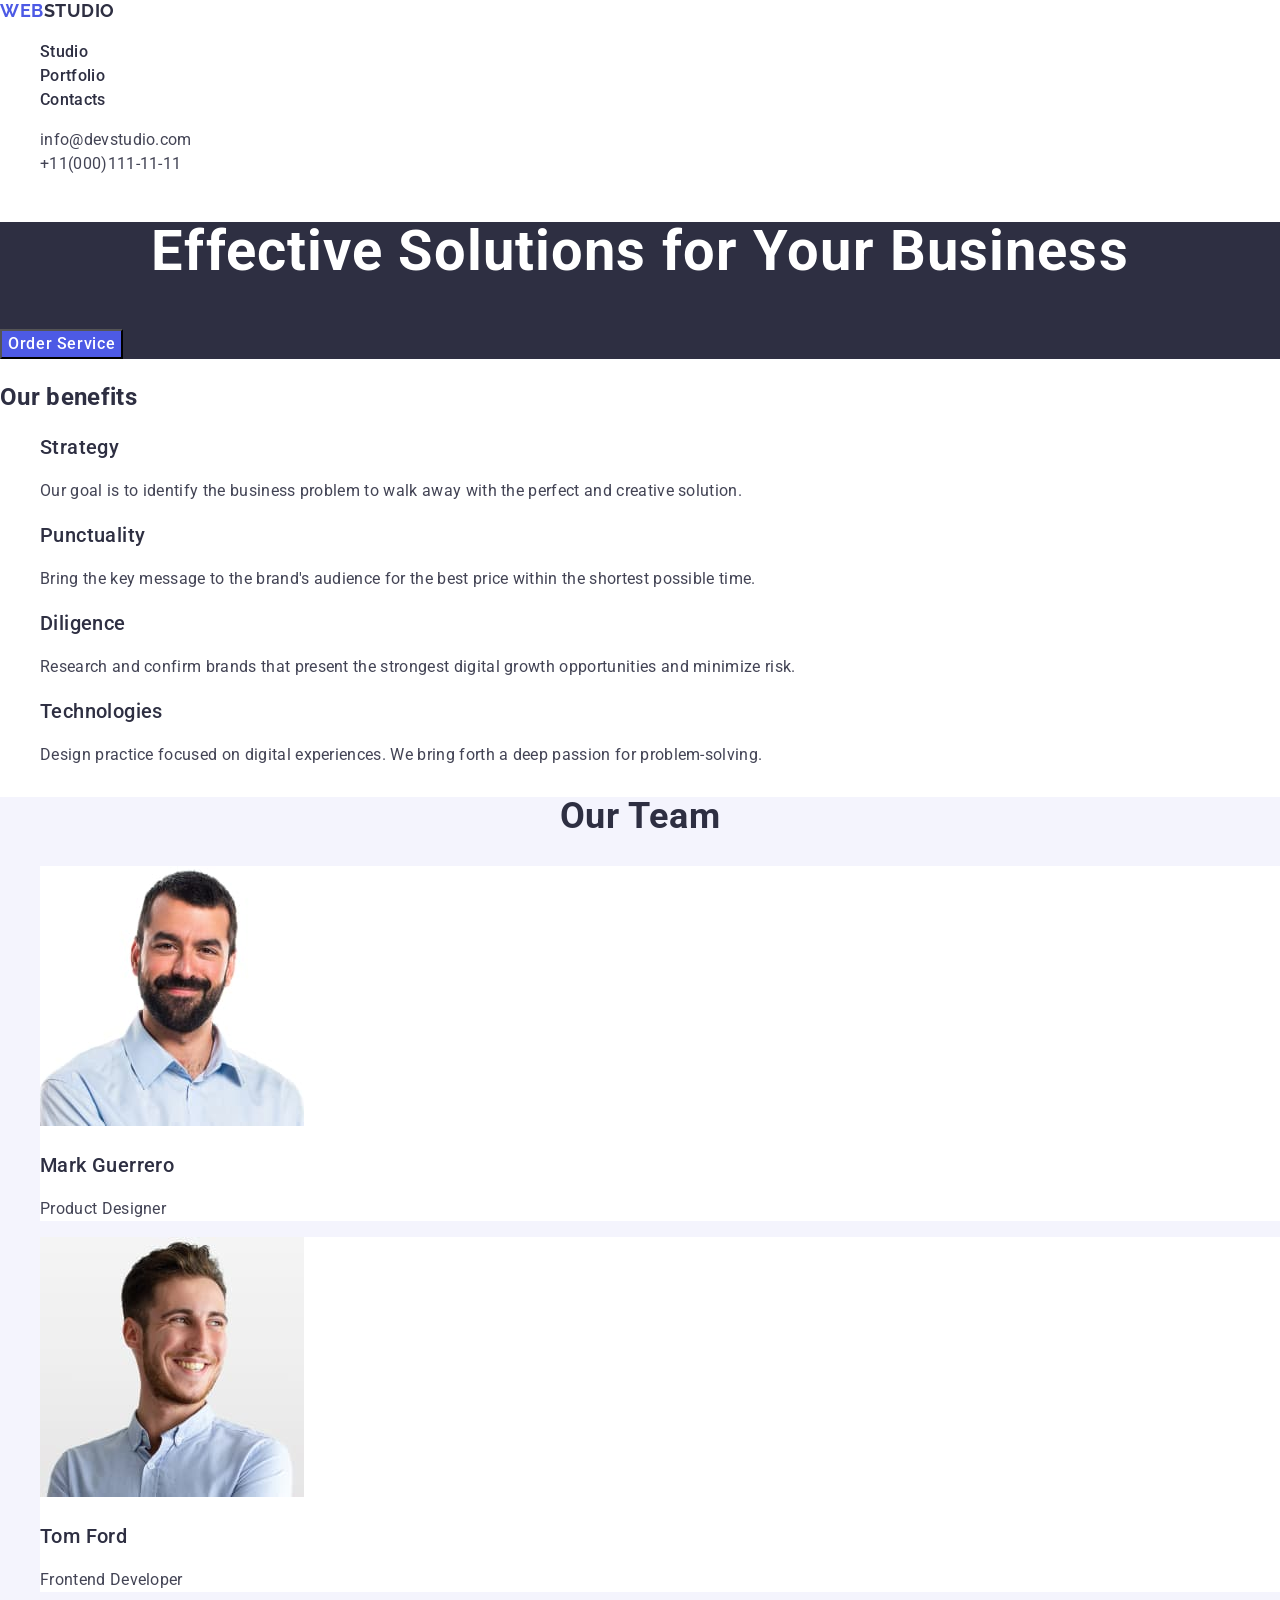
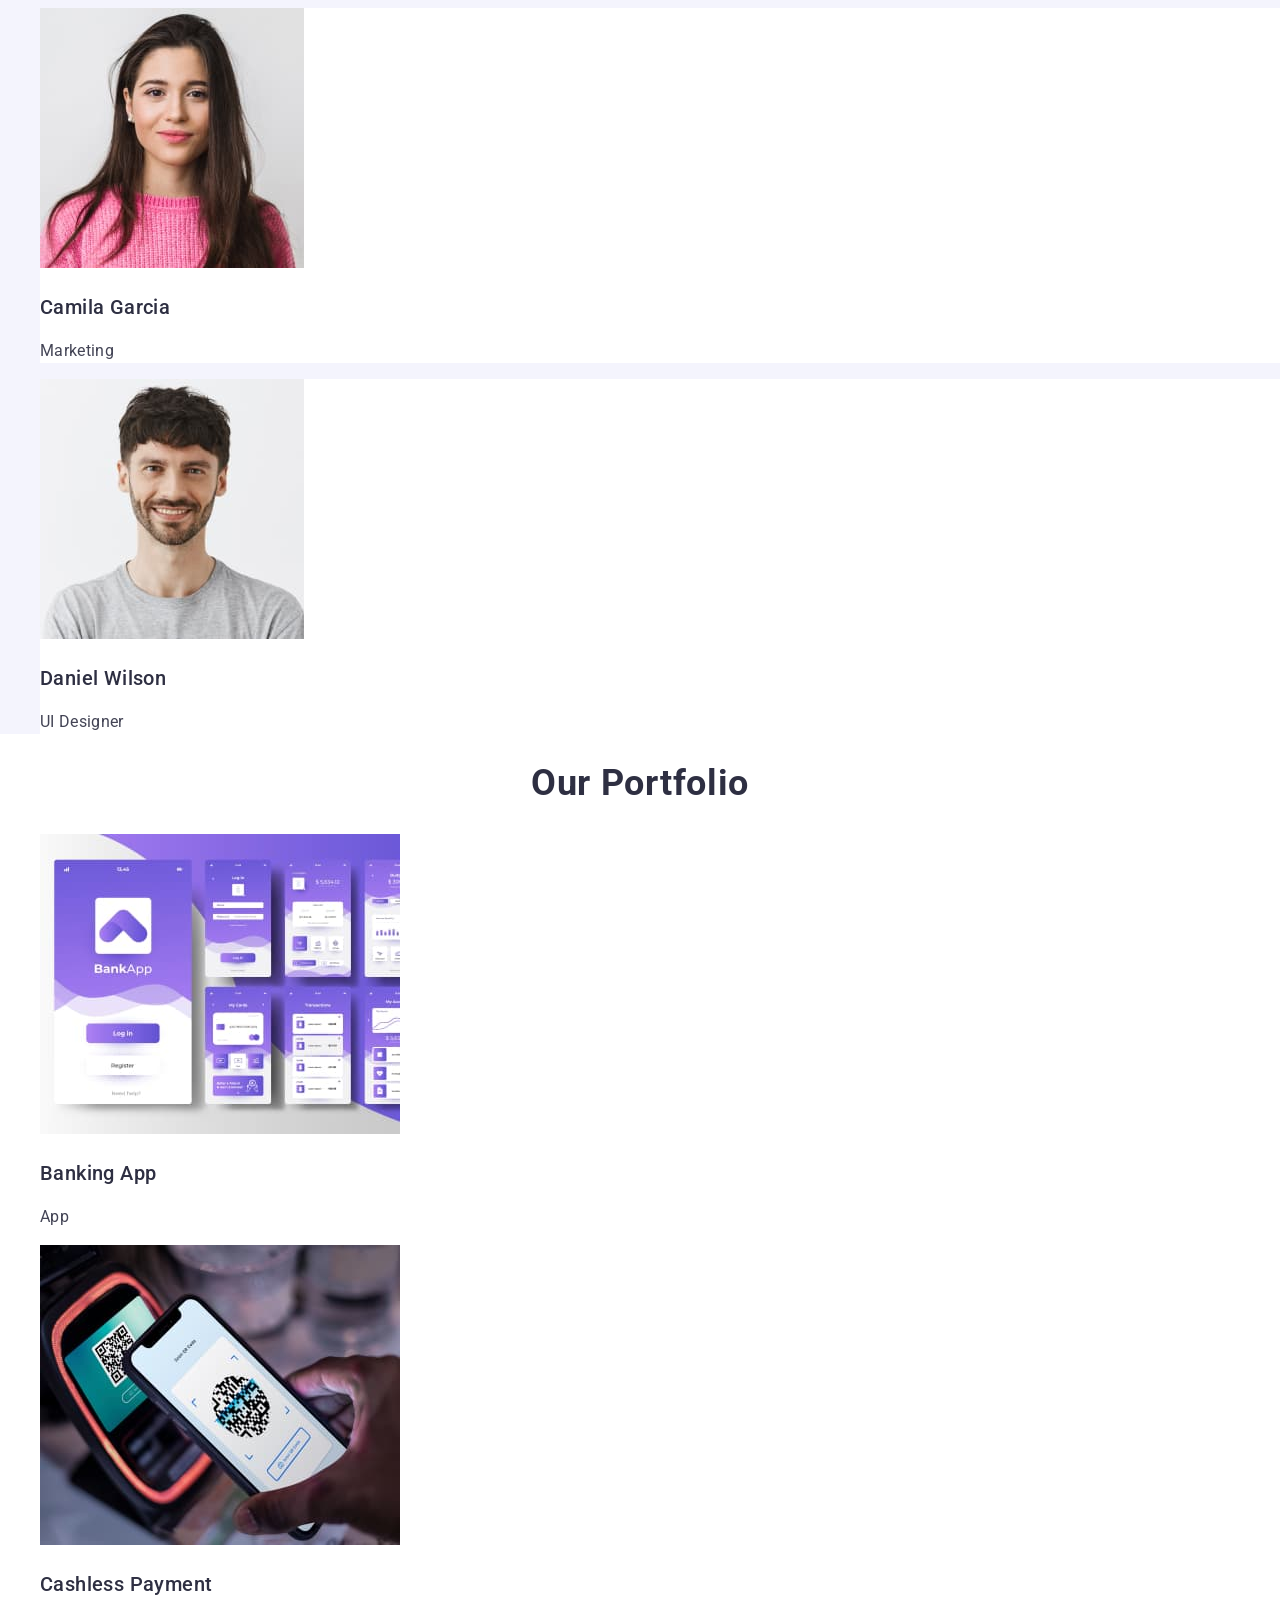
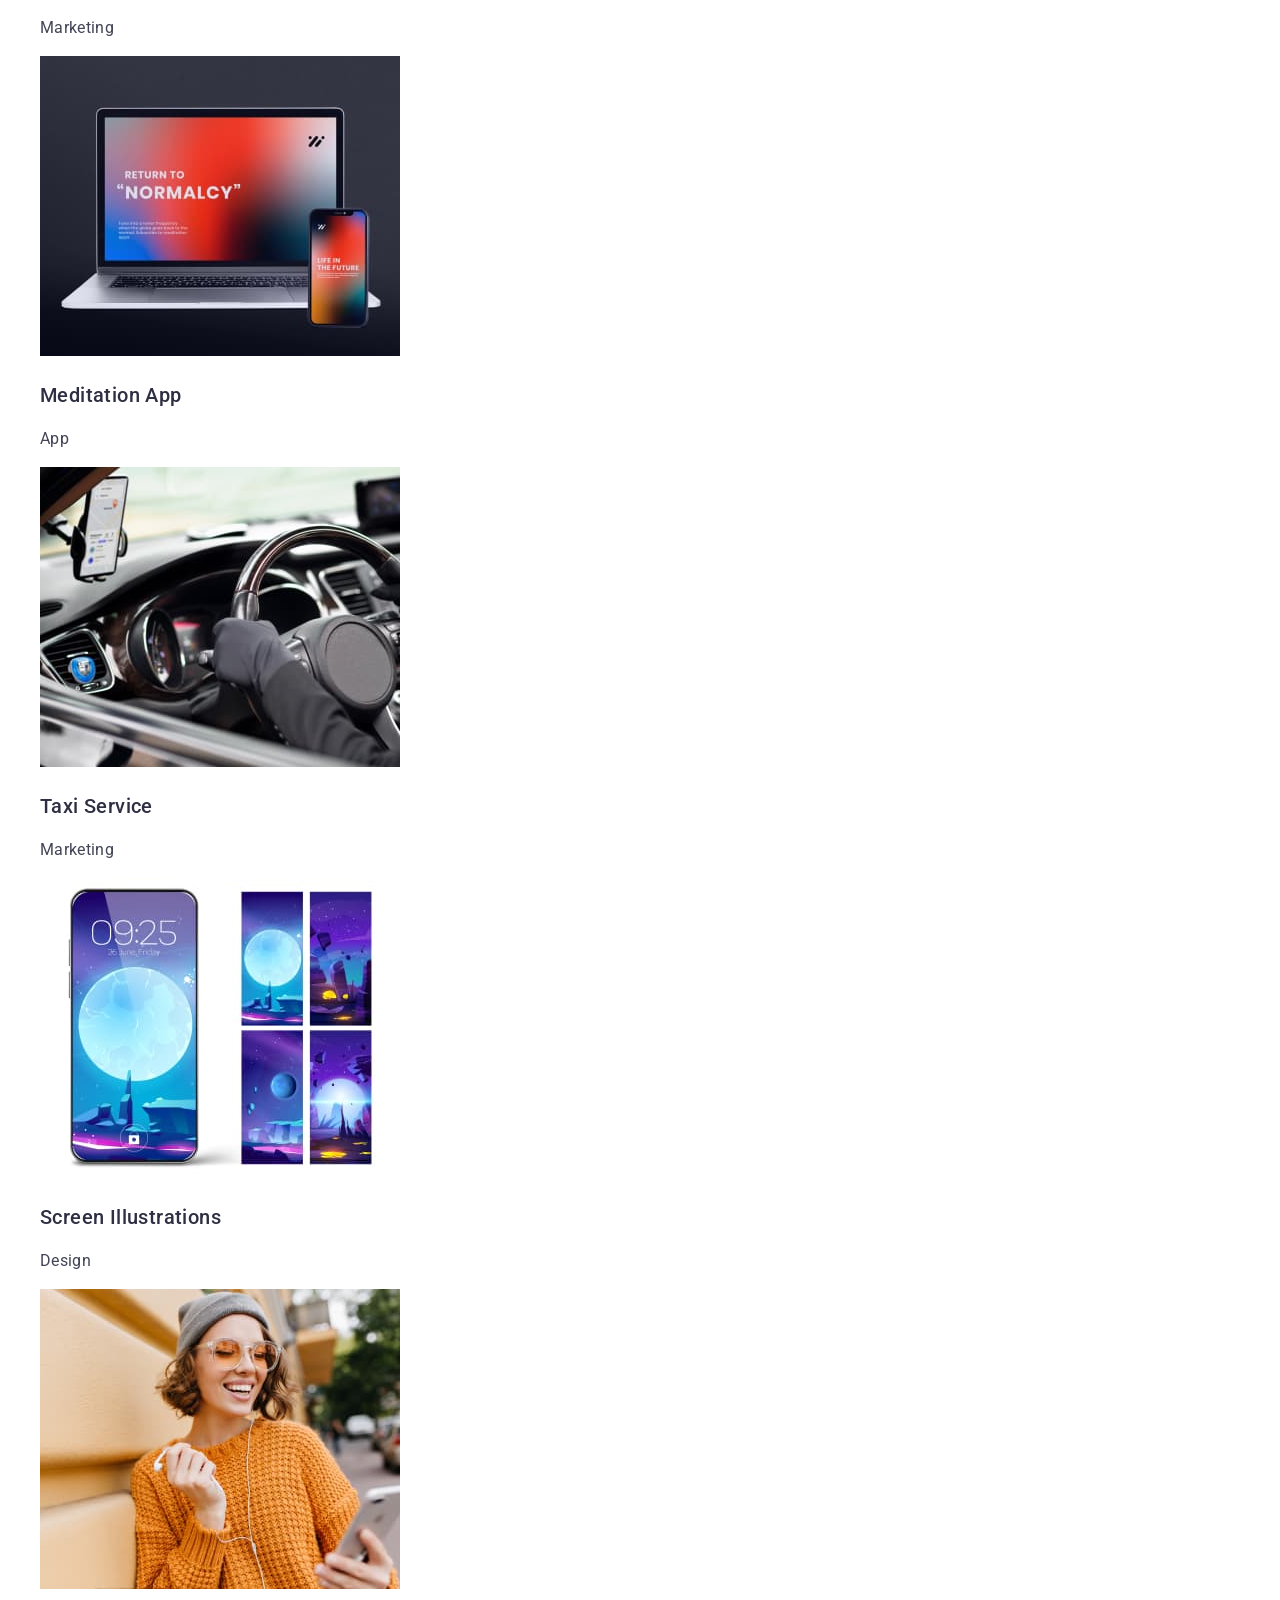
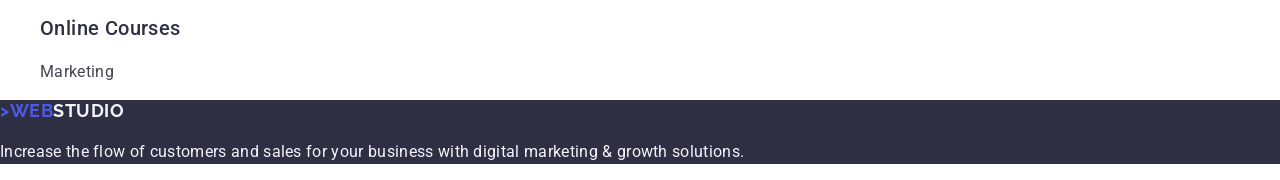
<file: index.html>
<!DOCTYPE html>
<html lang="en">
<head>
    <meta charset="UTF-8">
    <meta http-equiv="X-UA-Compatible" content="IE=edge">
    <meta name="viewport" content="width=device-width, initial-scale=1.0">
    <title>Web Studio</title>
    <link rel="preconnect" href="https://fonts.googleapis.com">
    <link rel="preconnect" href="https://fonts.gstatic.com" crossorigin>
    <link href="https://fonts.googleapis.com/css2?family=Raleway:wght@700&family=Roboto:wght@400;500;700&display=swap"
        rel="stylesheet">
    <link rel="stylesheet" href="https://cdnjs.cloudflare.com/ajax/libs/modern-normalize/2.0.0/modern-normalize.min.css">
    <link rel="stylesheet" href="./css/styles.css">
</head>

<body>
    <header class="page-header">
       <nav class="page-nav">
        <a class="logo" href="./index.html">WEB<span class="accent-logo">Studio</span></a>
        <ul class="menu">
            <li class="menu-item">
                <a class="menu-link" href="./index.html">Studio</a>
            </li>
            <li class="menu-item">
                <a class="menu-link" href="">Portfolio</a>
            </li>
            <li class="menu-item">
                <a class="menu-link" href="">Contacts</a>
            </li>
        </ul>
       </nav>
       <address class="contacts">
       <ul class="contacts-list">
        <li>
           <a href="mailto:info@devstudio.com" class="contacts-link">info@devstudio.com</a> 
        </li>
        <li>
            <a href="tel:+110001111111" class="contacts-link">+11(000)111-11-11</a>
        </li>
       </ul>
       </address>
    </header>
    <main>
        <!--================hero section============== -->
        <section class="hero">
           <h1 class="hero-title">Effective Solutions for Your Business</h1>
           <button type="button" class="hero-button">Order Service</button>
        </section>
        <!-- ================benefits================= -->
        <section class="section">
            <h2 class="section-title-benefits">Our benefits</h2>
            <ul class="benefits-list">
                <li>
                    <h3 class="title">Strategy</h3>
                    <p class="text">Our goal is to identify the business problem to walk away with the perfect and creative solution.</p>
                </li>
                <li>
                    <h3 class="title">Punctuality</h3>
                    <p class="text">Bring the key message to the brand's audience for the best price within the shortest possible time.</p>
                </li>
                <li>
                    <h3 class="title">Diligence</h3>
                    <p class="text">Research and confirm brands that present the strongest digital growth opportunities and minimize risk.</p>
                </li>
                <li>
                    <h3 class="title">Technologies</h3>
                    <p class="text">Design practice focused on digital experiences. We bring forth a deep passion for problem-solving.</p>
                </li>
            </ul>
        </section>
            <!-- ==============Our team============= -->
        <section class="section-team">
            <h2 class="section-title">Our Team</h2>
            <ul class="team-list">
                <li class="team-item">
                    <img src="./images/our-team/img1.jpg" 
                         alt="Mark Guerrero avatar" 
                         width="264" 
                         height="260">
                    <h3 class="title">Mark Guerrero</h3>
                    <p class="text">Product Designer</p>
                </li>
                <li class="team-item">
                    <img src="./images/our-team/img2.jpg" 
                         alt="Tom Ford avatar" 
                         width="264" 
                         height="260">
                    <h3 class="title">Tom Ford</h3>
                    <p class="text">Frontend Developer</p>
                </li>
                <li class="team-item">
                    <img src="./images/our-team/img3.jpg" 
                         alt="Camila Garcia avatar" 
                         width="264" 
                         height="260">
                    <h3 class="title">Camila Garcia</h3>
                    <p class="text">Marketing</p>
                </li>
                <li class="team-item">
                    <img src="./images/our-team/img4.jpg" 
                         alt="Daniel Wilson avatar" 
                         width="264" 
                         height="260">
                    <h3 class="title">Daniel Wilson</h3>
                    <p class="text">UI Designer</p>
                </li>
            </ul>
        </section>
        <!-- =============Portfolio=============== -->
        <section class="section">
            <h2 class="section-title-portfolio">Our Portfolio</h2>
            <ul class="portfolio-list">
                <li>
                    <img src="./images/portfolio/img1-1.jpg" alt="interface" width="360">
                    <h3 class="title">Banking App</h3>
                    <p class="text">App</p>
                </li>
                <li>
                    <img src="./images/portfolio/img1-2.jpg" alt="phone screen"  width="360">
                    <h3 class="title">Cashless Payment</h3>
                    <p class="text">Marketing</p>
                </li>
                <li>
                    <img src="./images/portfolio/img1-3.jpg" alt="laptop scteen"  width="360">
                    <h3 class="title">Meditation App</h3>
                    <p class="text">App</p>
                </li>
                <li>
                    <img src="./images/portfolio/img1-4.jpg" alt="car steering wheel"  width="360">
                    <h3 class="title">Taxi Service</h3>
                    <p class="text">Marketing</p>
                </li>
                <li>
                    <img src="./images/portfolio/img1-5.jpg" alt="phone"  width="360">
                    <h3 class="title">Screen Illustrations</h3>
                    <p class="text">Design</p>
                </li>
                <li>
                    <img src="./images/portfolio/img1-6.jpg" alt="a girl who laughs"  width="360">
                    <h3 class="title">Online Courses</h3>
                    <p class="text">Marketing</p>
                </li>
            </ul>
        </section>
    </main>
    <footer class="footer">
        <a class="footer-logo" href="./index.html">>WEB<span class="footer-accent-logo">Studio</span></a>
        <p class="footer-text">
            Increase the flow of customers and sales for your business with digital marketing & growth solutions.
        </p>
    </footer>
</body>
</html>
</file>
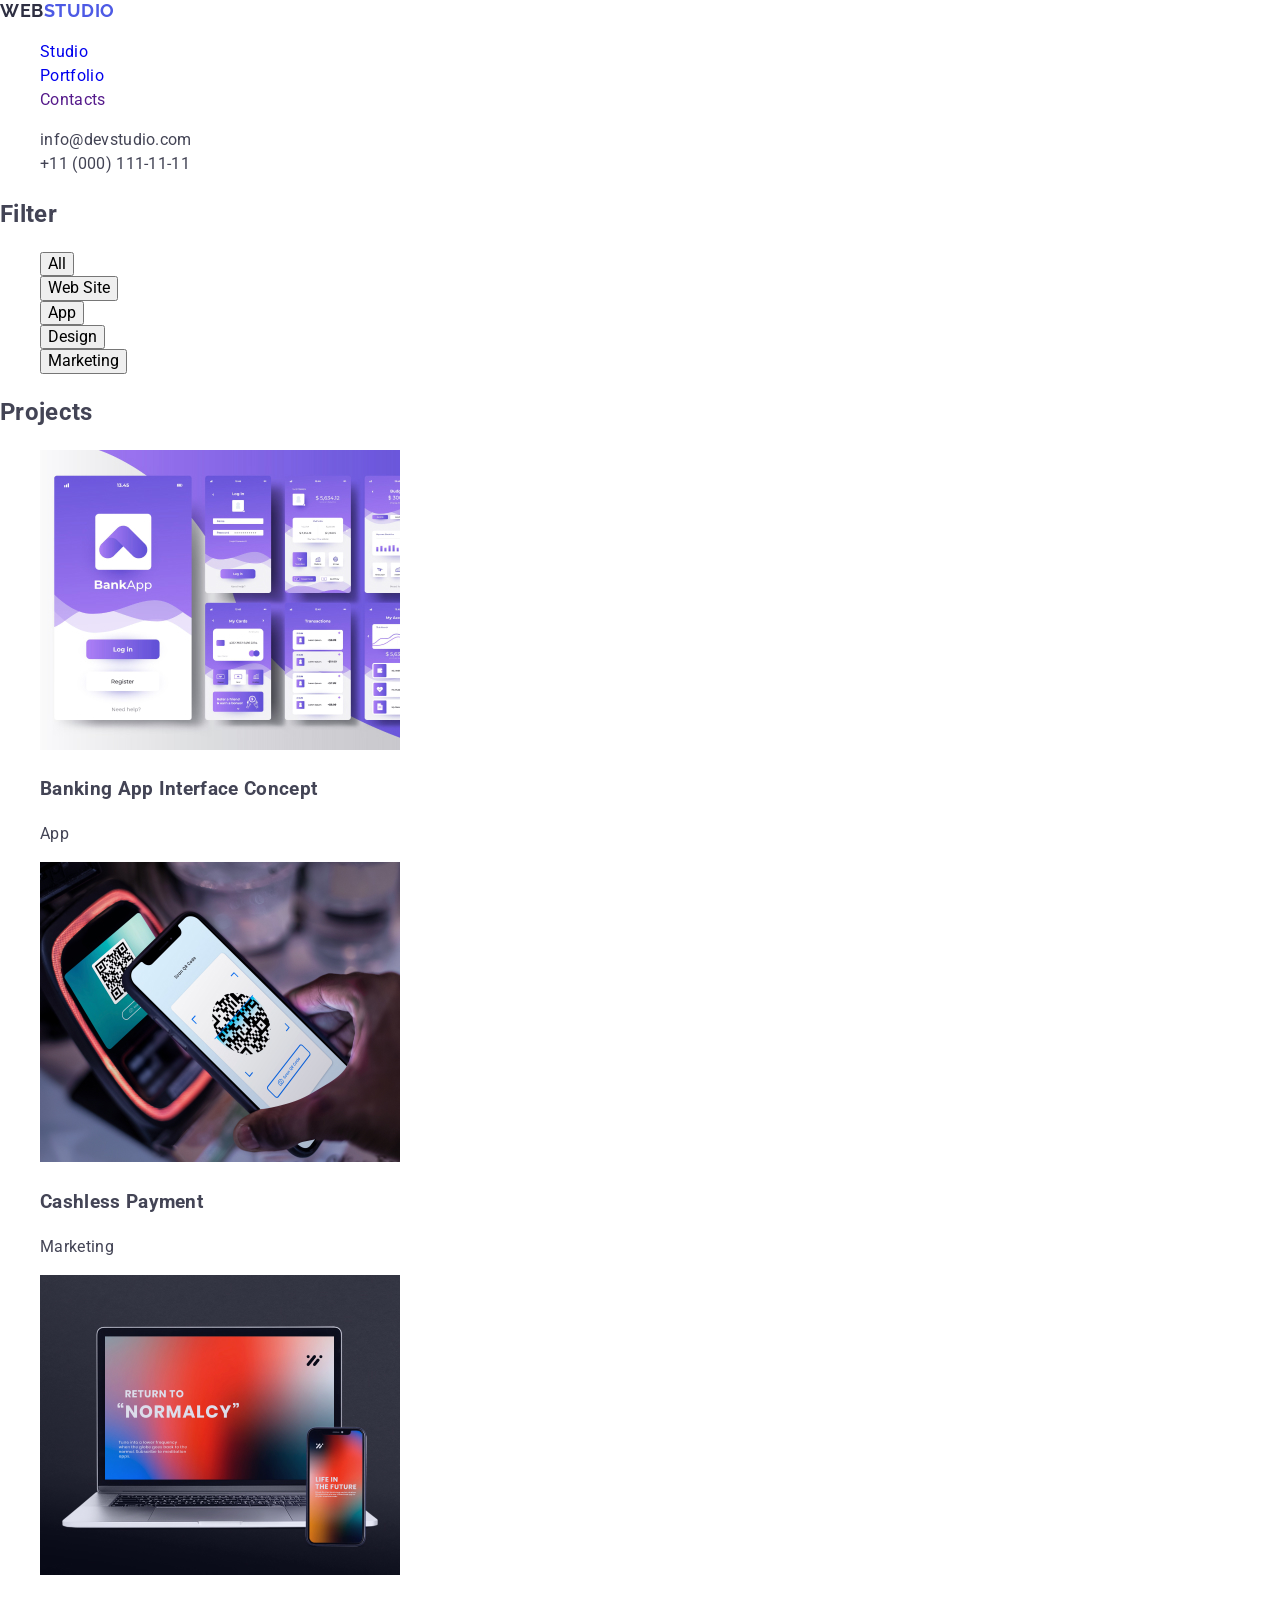
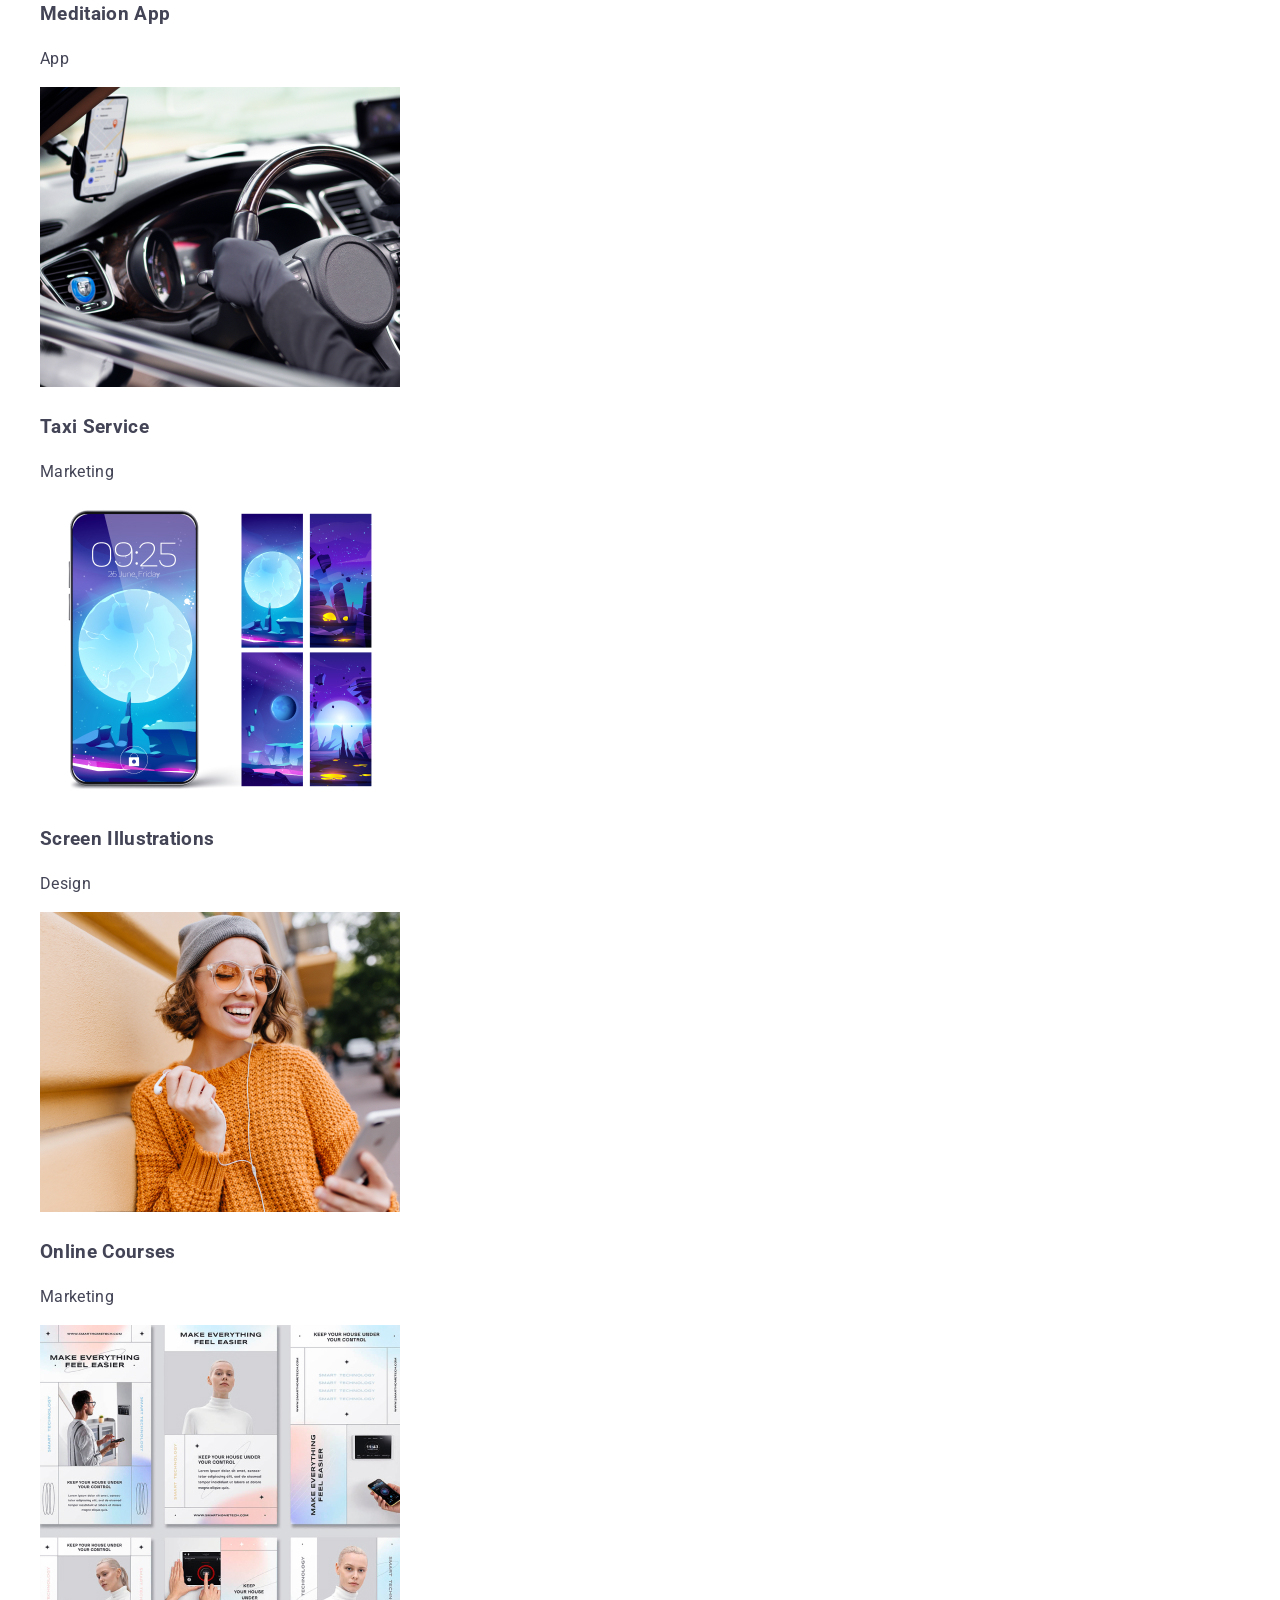
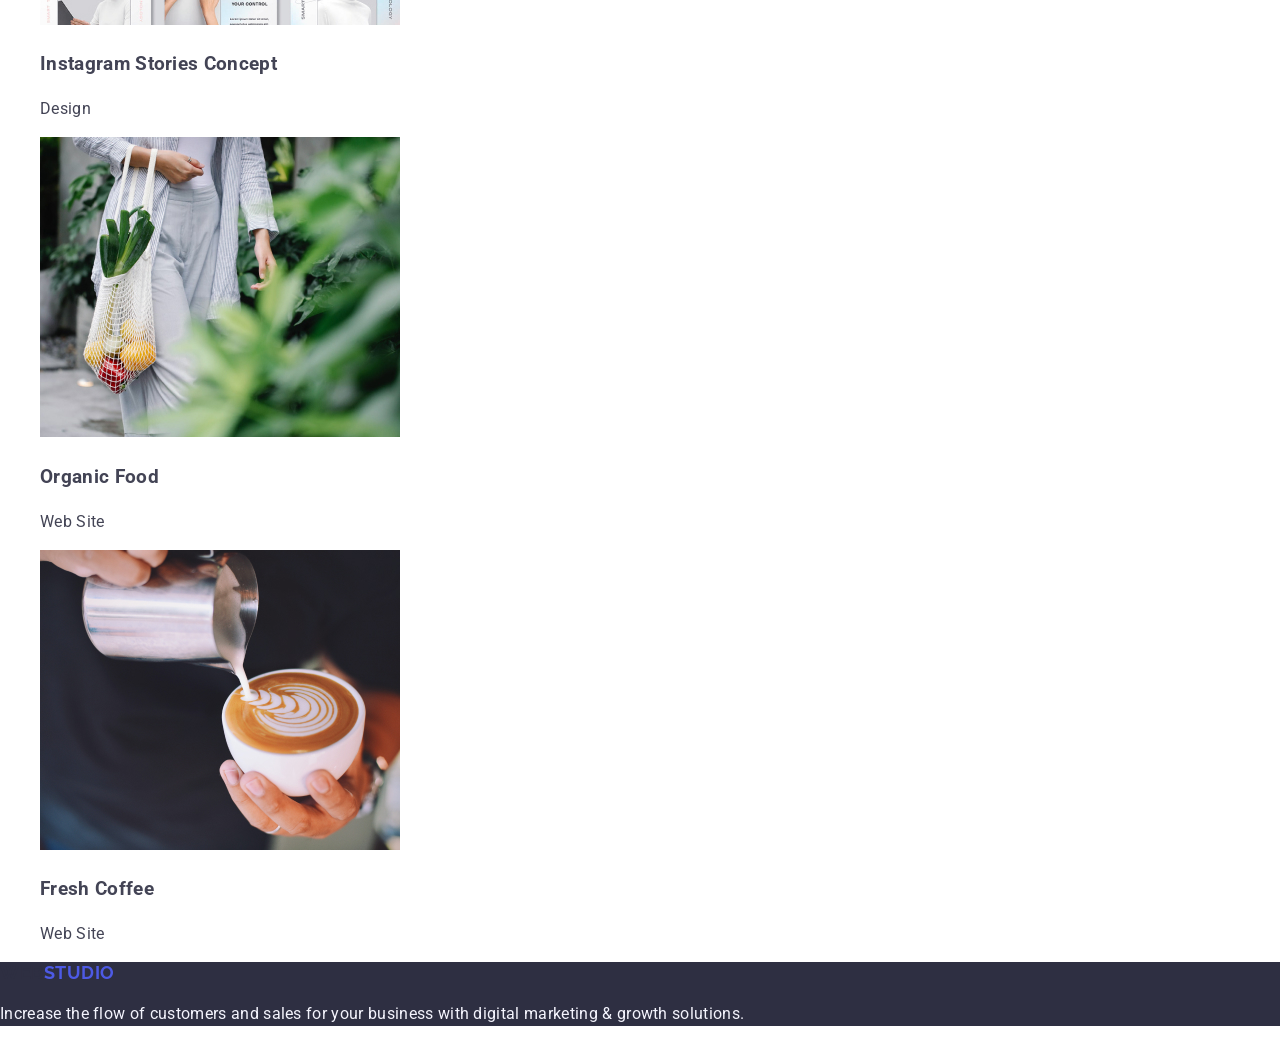
<file: portfolio.html>
<!DOCTYPE html>
<html lang="en">
<head>
    <meta charset="UTF-8">
    <meta http-equiv="X-UA-Compatible" content="IE=edge">
    <meta name="viewport" content="width=device-width, initial-scale=1.0">
    <title>Document</title>
    <link rel="preconnect" href="https://fonts.googleapis.com">
    <link rel="preconnect" href="https://fonts.gstatic.com" crossorigin>
    <link href="https://fonts.googleapis.com/css2?family=Raleway:wght@800&family=Roboto:wght@400;500;700;900&display=swap"
        rel="stylesheet">
        <link rel="stylesheet" href="https://cdnjs.cloudflare.com/ajax/libs/modern-normalize/1.1.0/modern-normalize.min.css">
    <link rel="stylesheet" href="./css/styles.css">
</head>
<body>
<header class="header-page">
    <div class="container">
        <div class="main">
            <nav class="main">
                <a class="logo" href="./index.html"><span class="accent-logo">WEB</span>STUDIO</a>
                <ul class="site-nav list">
                    <li class="item"><a href="./index.html" class="link current">Studio</a></li>
                    <li class="item"><a href="./portfolio.html" class="link">Portfolio</a></li>
                    <li class="item"><a href="" class="link">Contacts</a> </li>
                </ul>
            </nav>
            <ul class="contacts list">
                <li class="item"> <a href="mailto:info@devstudio.com" class="contacts-link">info@devstudio.com</a></li>
                <li class="item"> <a href="tel:+11(000)111-11-11" class="contacts-link">+11 (000) 111-11-11</a></li>
            </ul>
        </div>
    </div>
</header>
        <main>
            <section class="section-portfolio">
                <div class="container">
              <h1 class="filter-title">Filter</h1>
                <ul class="filter-button list">
                    <li class="item"><button type="button" class="button">All</button></li>
                    <li class="item"><button type="button" class="button">Web Site</button></li>
                    <li class="item"><button type="button" class="button">App</button></li>
                    <li class="item"><button type="button" class="button">Design</button></li>
                    <li class="item"><button type="button" class="button">Marketing</button></li>
                </ul>
              <h2 class="projects-title">Projects</h2>
                <ul class="projects list">
                    <li class="projects-elements">
                        <img src="./images/img9.jpg" alt="interface" width="360" height="300">
                        <div class="projects-card">
                            <h3 class="title">Banking App Interface Concept</h3>
                            <p class="text">App</p>
                        </div>
                    </li>
                    <li class="projects-elements">
                        <img src="./images/img10.jpg" alt="phone screen" width="360" height="300">
                        <div class="projects-card">
                            <h3 class="title">Cashless Payment</h3>
                            <p class="text">Marketing</p>
                        </div>
                    </li>
                    <li class="projects-elements">
                        <img src="./images/img11.jpg" alt="laptop screen" width="360" height="300">
                        <div class="projects-card">
                            <h3 class="title">Meditaion App</h3>
                            <p class="text">App</p>
                        </div>
                    </li>
                    <li class="projects-elements">
                        <img src="./images/img12.jpg" alt="car steering wheel" width="360" height="300">
                       <div class="projects-card">
                        <h3 class="title">Taxi Service</h3>
                        <p class="text">Marketing</p>
                       </div>
                    </li>
                    <li class="projects-elements">
                        <img src="./images/img13.jpg" alt="phone" width="360" height="300">
                        <div class="projects-card">
                            <h3 class="title">Screen Illustrations</h3>
                            <p class="text">Design</p>
                        </div>
                    </li>
                    <li class="projects-elements">
                        <img src="./images/img14.jpg" alt="a girl who laughs" width="360" height="300">
                        <div class="projects-card">
                            <h3 class="title">Online Courses</h3>
                            <p class="text">Marketing</p>
                        </div>
                    </li>
                    <li class="projects-elements">
                        <img src="./images/img15.jpg" alt="Stories Concept" width="360" height="300">
                        <div class="projects-card">
                            <h3 class="title">Instagram Stories Concept</h3>
                            <p class="text">Design</p>
                        </div>
                    </li>
                    <li class="projects-elements">
                        <img src="./images/img16.jpg" alt="a bag of vegetables" width="360" height="300">
                        <div class="projects-card">
                            <h3 class="title">Organic Food</h3>
                            <p class="text">Web Site</p>
                        </div>
                    </li>
                    <li class="projects-elements">
                        <img src="./images/img17.jpg" alt="a cup of cappuccino" width="360" height="300">
                        <div class="projects-card">
                            <h3 class="title">Fresh Coffee</h3>
                            <p class="text">Web Site</p>
                        </div>
                    </li>
                </ul>
                </div>
            </section>
        </main>
<footer class="footer">
    <div class="container">
        <a href="./index.html" class="logo"><span class="accent-logo">WEB</span><span
                class="footer-logo">STUDIO</span></a>
        <p class="footer-text">
            Increase the flow of customers and sales for your business with digital marketing & growth solutions.
        </p>
    </div>
</footer>
</body>
</html>
</file>
<file: css/styles.css>
body {
    color: #434455;
    font-family: Roboto, sans-serif;
    letter-spacing: 0.02em;
    font-size: 16px;
    line-height: 1.5;
    font-weight: 400;
    background-color: #ffffff ;
}

ul { list-style: none;}
a{ text-decoration: none;}
button{ cursor: pointer;}

/*logo*/
.logo {
    font-family: Raleway, sans-serif;
    font-weight: 700;
    letter-spacing: 0.03em;
    font-size: 18px;
    line-height: 1.17;
    text-decoration: none;
    color: #4D5AE5;
    text-transform: uppercase;
}

.accent-logo {
    font-family: Raleway, sans-serif;
    color: #2e2f42;
}

.menu-link{
    font-family: "Roboto", sans-serif;
    font-weight: 500;
    font-size: 16px;
    line-height: 1.5;
    letter-spacing: 0.02em;
    color: #2E2F42;
}

.menu-link:hover,
.menu-link:focus{
    color: #404bbf;
}

 /*contacts*/
 .contacts {
    font-style: normal;
 }

 .contacts-link {
     color: #434455;
     text-decoration: none;
 }

 .contacts-link:hover,
 .contacts-link:focus {
     color: #404bbf;
 }

 /* hero*/
 .hero {
     background: #2E2F42;
 }

 .hero-title {
     color: #ffffff;

     font-style: normal;
     font-weight: 700;
     font-size: 56px;
     line-height: 1.07;
    letter-spacing: 0.02em;
    text-align: center;
 }

 .hero-button {
     color: #ffffff;
     font-weight: 500;

     letter-spacing: 0.04em;
     background-color: #4D5AE5;
     font-size: 16px;
     line-height: 1.5;
     cursor: pointer;
 }
 .hero-button:hover,
 .hero-button:focus{
    background-color: #404BBF;
 }

 /*section*/
 
 .section-title {
     color: #2e2f42;

     font-weight: 700;
     font-size: 36px;
     line-height: 1.11;
     letter-spacing: 0.02em;
     
     
 }

 /*benefits*/
 .section-title-benefits {
    color: #2e2f42;
 }

 .benefits-list .title {
     color: #2e2f42;
     font-weight: 500;
     font-size: 20px;
     line-height: 1.2;
    letter-spacing: 0.02em;
 }

 .benefits-list .text{
    color: #434455;
 }

 /*team*/
 .section-team {
     background: #F4F4FD;
 }
 .section-team .section-title{
    text-align: center;
    text-transform: capitalize;
 }
 .team-item{
     background-color: #FFFFFF
 }

 .team-list .title {
    color: #2e2f42;
     font-weight: 500;
     font-size: 20px;
     line-height: 1.2;
     letter-spacing: 0.02em;
     text-transform: capitalize;
 }

 .team-list .text {
     color: #434455;
 }

.section-title-portfolio{
    text-align: center;
    text-transform: capitalize;
    font-size: 36px;
    line-height: 1.11;
    letter-spacing: 0.02em;
    color: #2e2f42;

}

/*portfolio*/
 .portfolio-list .title {
     color: #2E2F42;
     letter-spacing: 0.02em;
     font-weight: 500;
     font-size: 20px;
     line-height: 1.2;
    text-transform: capitalize;
 }

 .portfolio-list .text {
     color: #434455;
    letter-spacing: 0.02em;
     font-weight: 400;
     font-size: 16px;
     line-height: 1.5;
    
 }

 /* footer*/
 .footer {
    background-color: #2E2F42;;
 }

 .footer-text {
     color: #F4F4FD;
 }

 .footer-logo {
     color: #4d5ae5;
     font-family: "Raleway", sans-serif;
     font-weight: 700;
    line-height: 1.17;
    text-transform: uppercase;
    font-size: 18px;
    letter-spacing: 0.03em;

 }

 .footer-accent-logo{ 
    color: #f4f4fd}
</file>
